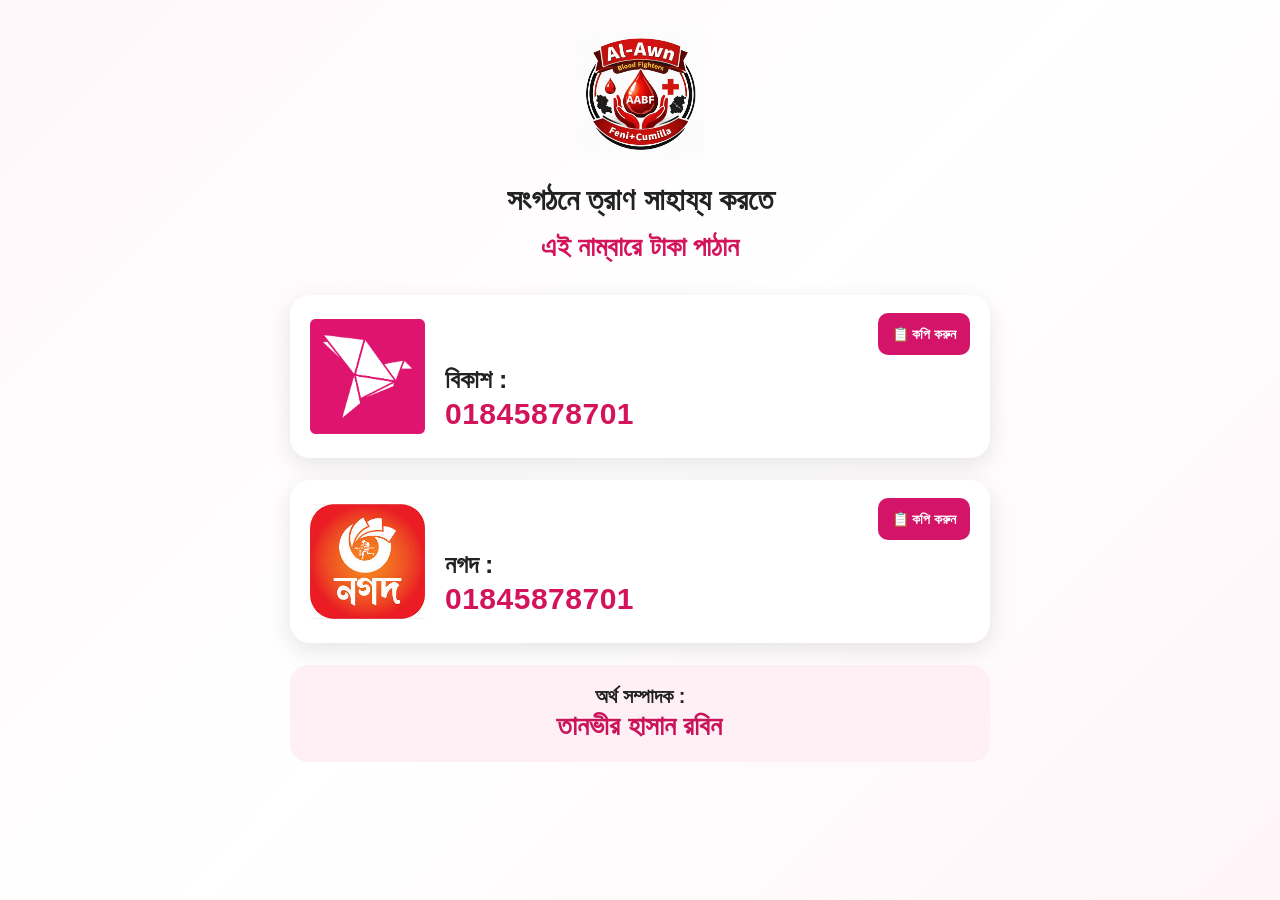
<file: donation.html>
<!DOCTYPE html>
<html lang="bn">

<head>

<meta charset="UTF-8">

<meta
    name="viewport"
    content="width=device-width, initial-scale=1.0, maximum-scale=1.0, user-scalable=no"
>

<title>অর্থ সাহায্য করুন | আল-আওন ব্লাড ফাইটার্স</title>


<style>

/* ==================================
   BASIC
================================== */

* {
    box-sizing: border-box;
}


html {
    scroll-behavior: smooth;
}


body {

    margin: 0;

    padding: 25px 12px;

    font-family:
        "Noto Sans Bengali",
        "SolaimanLipi",
        Arial,
        sans-serif;

    background:
        linear-gradient(
            135deg,
            #fff7fa,
            #ffffff,
            #fff5f8
        );

    color: #222;

    min-height: 100vh;

}


/* ==================================
   MAIN CONTAINER
================================== */

.container {

    width: 100%;

    max-width: 700px;

    margin: 0 auto;

}


/* ==================================
   LOGO
================================== */

.logo {

    width: 130px;

    height: 130px;

    object-fit: contain;

    display: block;

    margin: 5px auto 18px;

}


/* ==================================
   MAIN TEXT
================================== */

.intro {

    text-align: center;

    margin-bottom: 28px;

}


.intro-title {

    font-size: 30px;

    font-weight: 800;

    line-height: 1.45;

    margin: 0 0 5px;

}


.intro-number-text {

    font-size: 27px;

    font-weight: 800;

    color: #d4145a;

    line-height: 1.5;

    margin: 0;

}


/* ==================================
   DONATION CARD
================================== */

.donation-card {

    background: #ffffff;

    border-radius: 20px;

    padding: 24px 20px;

    margin-bottom: 22px;

    box-shadow:
        0 7px 25px rgba(0, 0, 0, 0.10);

    display: flex;

    align-items: center;

    gap: 20px;

    position: relative;

}


/* ==================================
   PAYMENT LOGO
================================== */

.payment-logo {

    width: 115px;

    min-width: 115px;

    height: 115px;

    display: flex;

    align-items: center;

    justify-content: center;

}


.payment-logo img {

    width: 100%;

    height: 100%;

    max-width: 100%;

    max-height: 100%;

    object-fit: contain;

}


/* ==================================
   PAYMENT INFORMATION
================================== */

.payment-info {

    flex: 1;

    min-width: 0;

    width: 100%;

    padding-top: 42px;

}


.payment-name {

    font-size: 25px;

    margin-bottom: 2px;

    font-weight: 600;

    white-space: nowrap;

}


.mobile-number {

    font-family:
        Arial,
        sans-serif;

    font-size: 30px;

    font-weight: 800;

    color: #d4145a;

    letter-spacing: 0.5px;

    white-space: nowrap;

}


/* ==================================
   COPY BUTTON
================================== */

.copy-button {

    border: none;

    background: #d41468;

    color: white;

    border-radius: 10px;

    width: 92px;

    min-width: 92px;

    height: 42px;

    padding: 0;

    font-family:
        "Noto Sans Bengali",
        "SolaimanLipi",
        Arial,
        sans-serif;

    font-size: 14px;

    font-weight: 700;

    cursor: pointer;

    position: absolute;

    right: 20px;

    top: 18px;

    z-index: 5;

    transition:
        transform 0.15s ease,
        opacity 0.15s ease;

}


.copy-button:active {

    transform: scale(0.96);

}


.copy-button.copied {

    background: #159447;

}


/* ==================================
   TREASURER
================================== */

.treasurer {

    background: #fff0f6;

    border-radius: 18px;

    padding: 20px;

    margin-top: 10px;

    text-align: center;

}


.treasurer-title {

    font-size: 20px;

    font-weight: 600;

    margin-bottom: 3px;

}


.treasurer-name {

    font-size: 27px;

    font-weight: 800;

    color: #c9145a;

}


/* ==================================
   COPY MESSAGE
================================== */

.copy-message {

    position: fixed;

    left: 50%;

    bottom: 25px;

    transform:
        translateX(-50%)
        translateY(20px);

    background: #222;

    color: white;

    padding: 12px 22px;

    border-radius: 30px;

    font-size: 17px;

    opacity: 0;

    pointer-events: none;

    transition:
        opacity 0.25s ease,
        transform 0.25s ease;

    z-index: 9999;

}


.copy-message.show {

    opacity: 1;

    transform:
        translateX(-50%)
        translateY(0);

}


/* ==================================
   MOBILE
================================== */

@media (max-width: 600px) {


    body {

        padding: 18px 10px;

    }


    .logo {

        width: 110px;

        height: 110px;

        margin-bottom: 15px;

    }


    .intro {

        margin-bottom: 22px;

    }


    .intro-title {

        font-size: 25px;

    }


    .intro-number-text {

        font-size: 23px;

    }


    .donation-card {

        padding: 18px 14px;

        gap: 12px;

        border-radius: 18px;

        min-height: 160px;

    }


    .payment-logo {

        width: 82px;

        min-width: 82px;

        height: 82px;

    }


    .payment-info {

        padding-top: 40px;

        min-width: 0;

    }


    .payment-name {

        font-size: 21px;

        white-space: nowrap;

    }


    .mobile-number {

        font-size: 23px;

        letter-spacing: 0;

        white-space: nowrap;

    }


    .copy-button {

        width: 78px;

        min-width: 78px;

        height: 38px;

        font-size: 13px;

        padding: 0;

        border-radius: 9px;

        right: 16px;

        top: 15px;

    }


    .treasurer {

        padding: 17px 12px;

    }


    .treasurer-title {

        font-size: 18px;

    }


    .treasurer-name {

        font-size: 23px;

    }

}


/* ==================================
   SMALL MOBILE
================================== */

@media (max-width: 380px) {


    .donation-card {

        gap: 8px;

        padding: 15px 10px;

        min-height: 150px;

    }


    .payment-logo {

        width: 70px;

        min-width: 70px;

        height: 70px;

    }


    .payment-info {

        padding-top: 38px;

    }


    .mobile-number {

        font-size: 20px;

        white-space: nowrap;

    }


    .payment-name {

        font-size: 19px;

    }


    .copy-button {

        width: 70px;

        min-width: 70px;

        height: 35px;

        font-size: 12px;

        right: 12px;

        top: 12px;

    }

}

</style>

</head>


<body>


<div class="container">


    <!-- ==============================
         YOUR LOGO
    =============================== -->

    <img
        src="logo.png"
        class="logo"
        alt="আল-আওন ব্লাড ফাইটার্স"
    >


    <!-- ==============================
         INTRO
    =============================== -->

    <div class="intro">

        <p class="intro-title">

            সংগঠনে ত্রাণ সাহায্য করতে

        </p>

        <p class="intro-number-text">

            এই নাম্বারে টাকা পাঠান

        </p>

    </div>


    <!-- ==============================
         BKASH
    ============================== -->

    <div class="donation-card">


        <div class="payment-logo">

            <img
                src="bkash.png"
                alt="বিকাশ"
            >

        </div>


        <div class="payment-info">

            <div class="payment-name">

                বিকাশ :

            </div>

            <div
                class="mobile-number"
                id="bkashNumber"
            >

                01845878701

            </div>

        </div>


        <button
            class="copy-button"
            onclick="copyNumber(
                '01845878701',
                this
            )"
        >

            📋 কপি করুন

        </button>


    </div>



    <!-- ==============================
         NAGAD
    ============================== -->

    <div class="donation-card">


        <div class="payment-logo">

            <img
                src="nagad.png"
                alt="নগদ"
            >

        </div>


        <div class="payment-info">

            <div class="payment-name">

                নগদ :

            </div>

            <div
                class="mobile-number"
                id="nagadNumber"
            >

                01845878701

            </div>

        </div>


        <button
            class="copy-button"
            onclick="copyNumber(
                '01845878701',
                this
            )"
        >

            📋 কপি করুন

        </button>


    </div>



    <!-- ==============================
         TREASURER
    ============================== -->

    <div class="treasurer">

        <div class="treasurer-title">

            অর্থ সম্পাদক :

        </div>

        <div class="treasurer-name">

            তানভীর হাসান রবিন

        </div>

    </div>


</div>



<!-- ==============================
     COPY MESSAGE
================================ -->

<div
    id="copyMessage"
    class="copy-message"
>

    ✅ নাম্বার কপি হয়েছে

</div>



<script>


/* ==================================
   COPY NUMBER
================================== */

function copyNumber(number, button) {


    navigator.clipboard.writeText(number)

        .then(function () {


            button.classList.add("copied");

            button.innerHTML =
                "✅ কপি হয়েছে";


            const message =
                document.getElementById(
                    "copyMessage"
                );


            message.classList.add("show");


            setTimeout(function () {

                button.classList.remove(
                    "copied"
                );

                button.innerHTML =
                    "📋 কপি করুন";

            }, 1800);


            setTimeout(function () {

                message.classList.remove(
                    "show"
                );

            }, 1800);


        })


        .catch(function () {


            /*
               পুরোনো browser fallback
            */

            const textArea =
                document.createElement(
                    "textarea"
                );


            textArea.value = number;


            document.body.appendChild(
                textArea
            );


            textArea.select();


            document.execCommand(
                "copy"
            );


            document.body.removeChild(
                textArea
            );


            button.classList.add("copied");

            button.innerHTML =
                "✅ কপি হয়েছে";


            const message =
                document.getElementById(
                    "copyMessage"
                );


            message.classList.add("show");


            setTimeout(function () {

                button.classList.remove(
                    "copied"
                );

                button.innerHTML =
                    "📋 কপি করুন";

                message.classList.remove(
                    "show"
                );

            }, 1800);

        });

}

</script>


</body>

</html>
</file>
